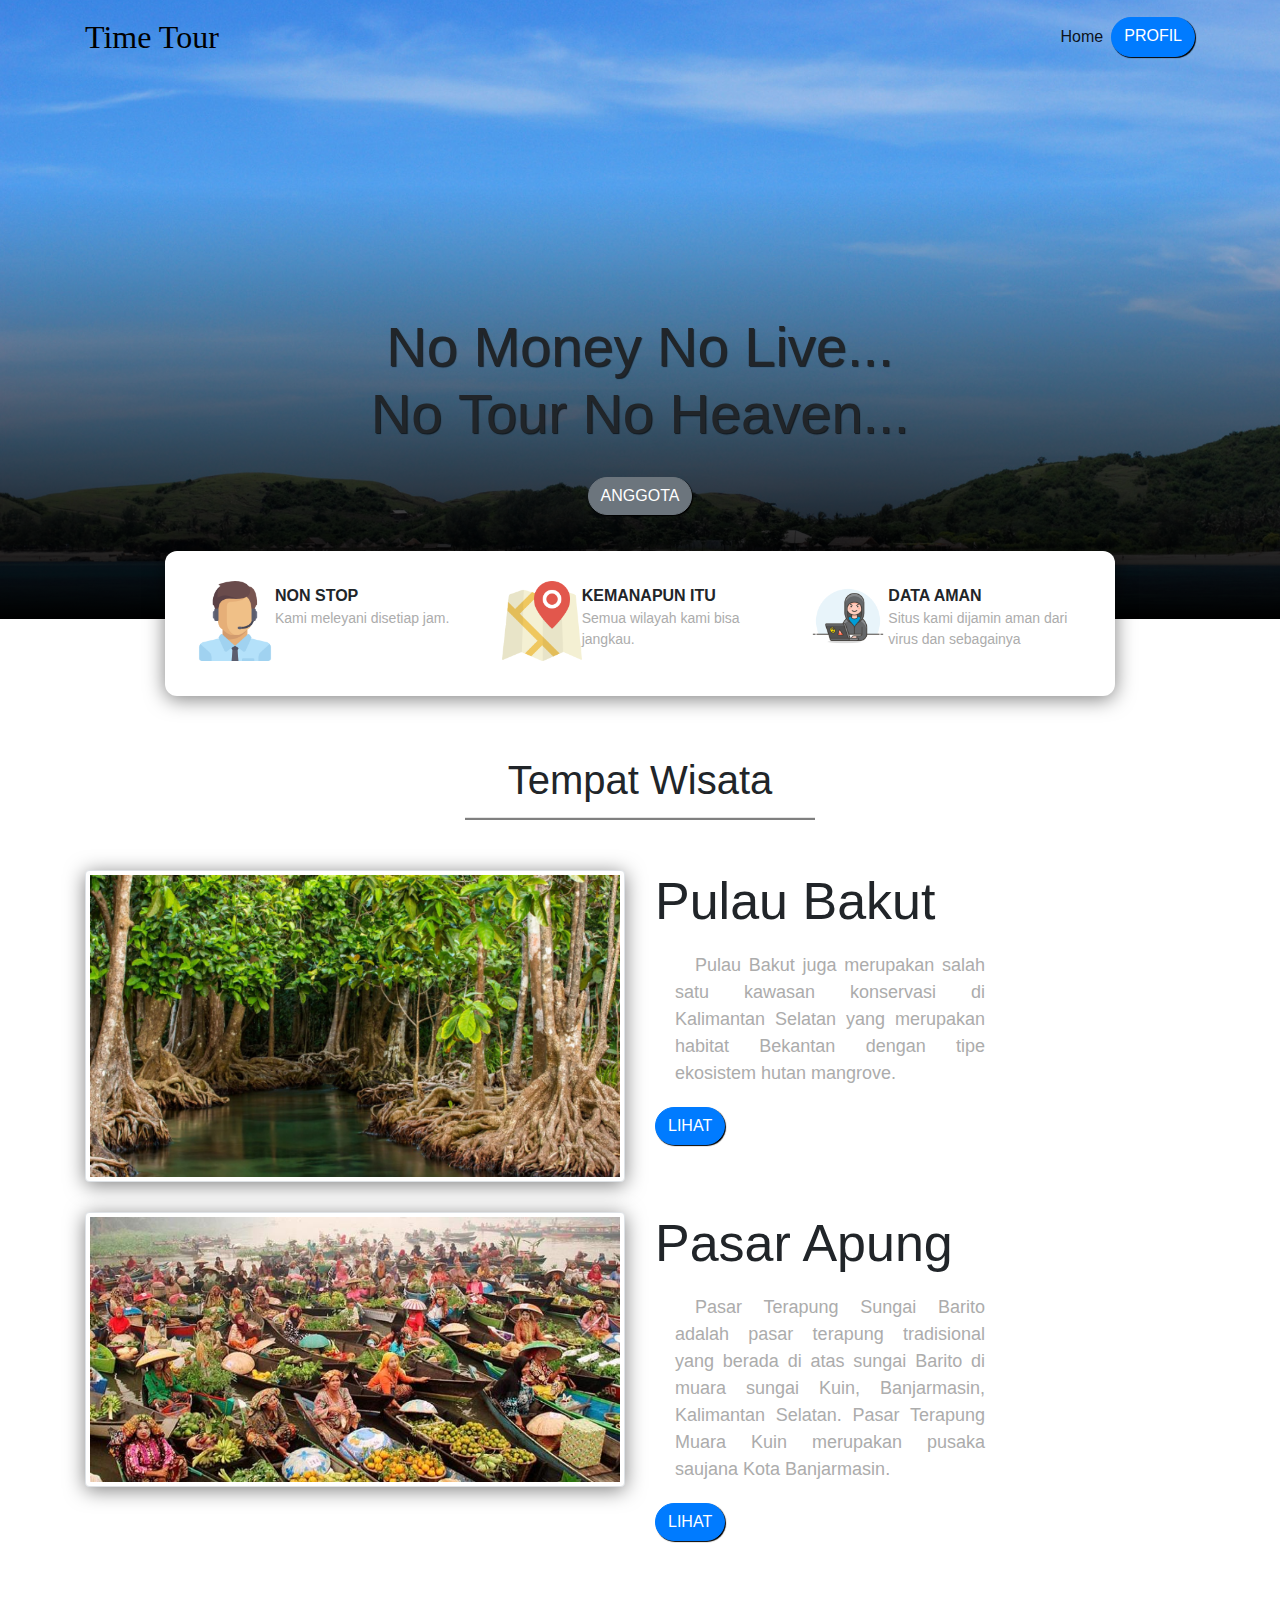
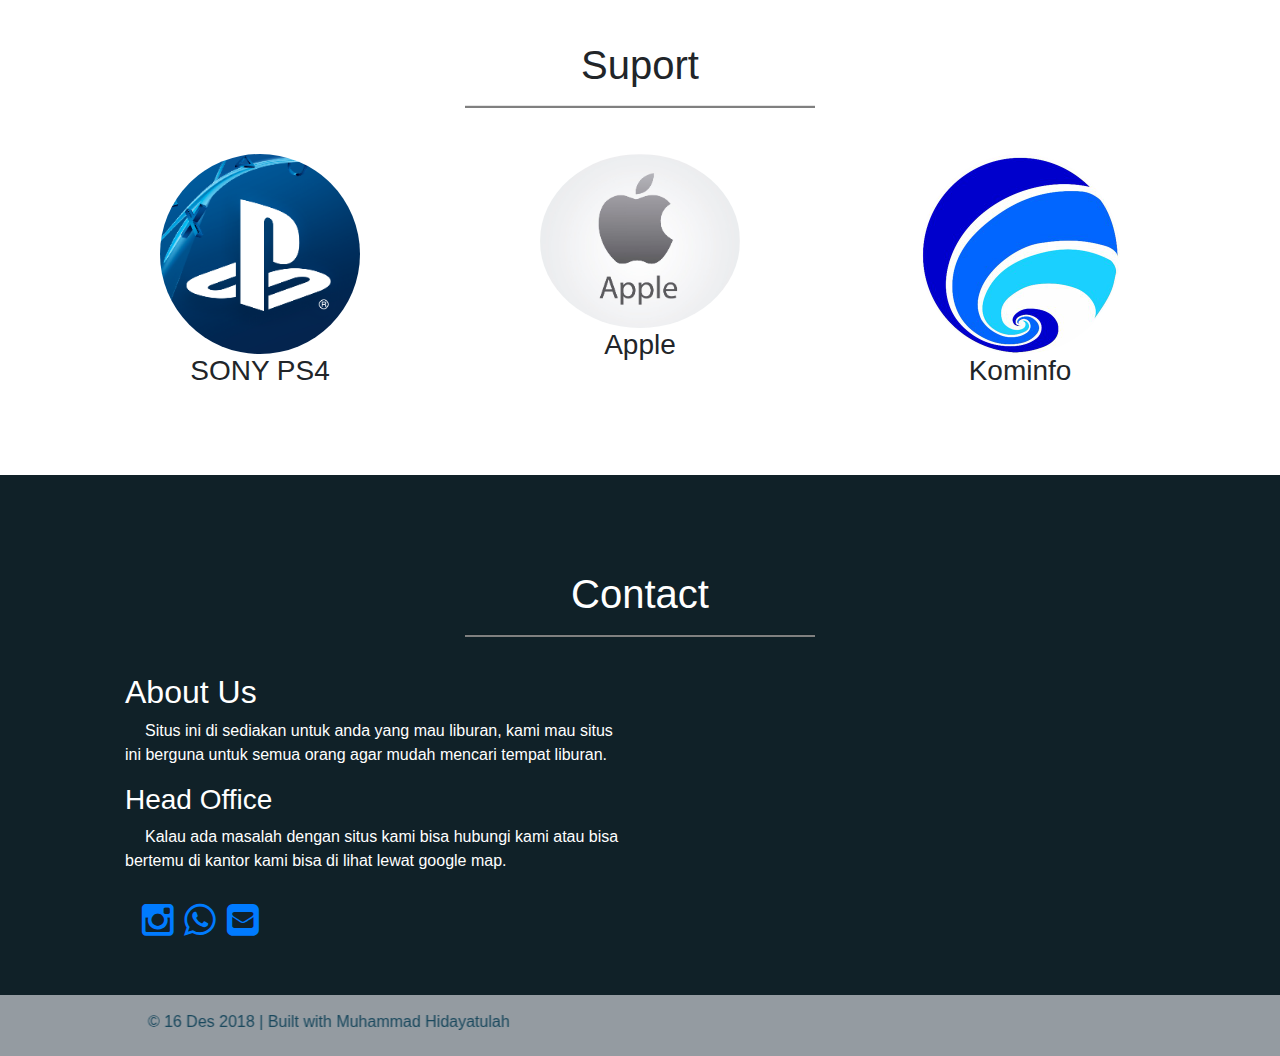
<file: DayWeb/index.html>
<!doctype html>
<html lang="en" id="home">
  <head>
    <!-- Required meta tags -->
    <meta charset="utf-8">
    <meta name="viewport" content="width=device-width, initial-scale=1, shrink-to-fit=no">

    <!-- Bootstrap CSS -->
    <link rel="stylesheet" href="4/css/bootstrap.min.css" >    
    <link rel="stylesheet" href="4/css/edit.css">
    <link rel="stylesheet" href="4/fonts/font-awesome.min.css">



    <link rel="shortcut icon" href="ico/1.png">
    <link rel="apple-touch-icon-precomposed" sizes="57x57" href="apple-touch-icon-57x57.png" />
    <link rel="apple-touch-icon-precomposed" sizes="114x114" href="ico/apple-touch-icon-114x114.png" />
    <link rel="apple-touch-icon-precomposed" sizes="72x72" href="ico/apple-touch-icon-72x72.png" />
    <link rel="apple-touch-icon-precomposed" sizes="144x144" href="ico/apple-touch-icon-144x144.png" />
    <link rel="apple-touch-icon-precomposed" sizes="60x60" href="ico/apple-touch-icon-60x60.png" />
    <link rel="apple-touch-icon-precomposed" sizes="120x120" href="ico/apple-touch-icon-120x120.png" />
    <link rel="apple-touch-icon-precomposed" sizes="76x76" href="ico/apple-touch-icon-76x76.png" />
    <link rel="apple-touch-icon-precomposed" sizes="152x152" href="ico/apple-touch-icon-152x152.png" />
    <link rel="icon" type="image/png" href="ico/favicon-196x196.png" sizes="196x196" />
    <link rel="icon" type="image/png" href="ico/favicon-96x96.png" sizes="96x96" />
    <link rel="icon" type="image/png" href="ico/favicon-32x32.png" sizes="32x32" />
    <link rel="icon" type="image/png" href="ico/favicon-16x16.png" sizes="16x16" />
    <link rel="icon" type="image/png" href="ico/favicon-128.png" sizes="128x128" />
    <meta name="application-name" content="ico/&nbsp;"/>
    <meta name="msapplication-TileColor" content="ico/#FFFFFF" />
    <meta name="msapplication-TileImage" content="ico/mstile-144x144.png" />
    <meta name="msapplication-square70x70logo" content="ico/mstile-70x70.png" />
    <meta name="msapplication-square150x150logo" content="ico/mstile-150x150.png" />
    <meta name="msapplication-wide310x150logo" content="ico/mstile-310x150.png" />
    <meta name="msapplication-square310x310logo" content="ico/mstile-310x310.png" />

    

    <title>Home</title>
  </head>
  <body>

          <!-- Navbar -->


   <nav class="navbar navbar-expand-lg navbar-light ">
   <div class="container">
    <a class="navbar-brand">Time Tour</a>
    <button class="navbar-toggler" type="button" data-toggle="collapse" data-target="#navbarNavAltMarkup" aria-controls="navbarNavAltMarkup" aria-expanded="false" aria-label="Toggle navigation">
      <span class="navbar-toggler-icon"></span>
    </button>
    <div class="collapse navbar-collapse" id="navbarNavAltMarkup">
      <div class="navbar-nav ml-auto">
        <a class="nav-item nav-link active" href="index.html">Home<span class="sr-only">(current)</span></a>
        <a class="nav-item picik btn btn-primary" href="profil.html">Profil</a>
    </div>
    </div>
  </div>
</nav>
                                      <!-- End -->

<!-- jumbo -->

<div class="jumbotron jumbotron-fluid">
  <div class="container">
    <h1 class="display-4">No <span>Money</span> No <span>Live</span>...<br>No <span>Tour</span> No <span>Heaven</span>...</h1>
    <a href="team.html" class="picik btn btn-secondary">Anggota</a>
  </div>
</div>
<!-- end -->
<!-- info -->
<div class="container">
  <div class="row justify-content-center">
    <div class="col-10 info-panel">
    <div class="row">
      <div class="col-lg">
        <img src="img/cs.png" alt="cs" class="float-left">
        <h4>Non Stop</h4>
        <p>Kami meleyani disetiap jam.</p>
      </div>
      <div class="col-lg">
        <img src="img/map.png" alt="map" class="float-left">
        <h4>Kemanapun itu</h4>
        <p>Semua wilayah kami bisa jangkau.</p>
      </div>
      <div class="col-lg">
        <img src="img/vr.png" alt="virus" class="float-left">
        <h4>Data Aman</h4>
        <p>Situs kami dijamin aman dari virus dan sebagainya</p>
      </div>
    </div>      
    </div>
  </div>
</div>

<!-- end -->



<!-- pilihan -->
        <div id="tempat">
          
        <div class="container">
        <h1 class="title text-center">Tempat Wisata</h1>
        <hr>
        <div class="row workingspace">
                <div class="col-lg-6">
                  <img src="img/slide/b2.jpg" alt="bakut" class="img-fluid img-thumbnail ">
                </div>
                <div class="col-lg-4">
                  <h3>Pulau Bakut</h3>
                  <p class="text-justify text1">Pulau Bakut juga merupakan salah satu kawasan konservasi di Kalimantan Selatan yang merupakan habitat Bekantan dengan tipe ekosistem hutan mangrove.</p>
                <a href="Bakantan.html" class="btn btn-primary picik">Lihat</a>
                </div>


                <div class="col-lg-6">
                  <img src="img/ddd.jpg" alt="apung" class="img-fluid img-thumbnail  ">
                </div>
                <div class="col-lg-4">
                  <h3>Pasar Apung</h3>
                  <p class="text-justify text1">Pasar Terapung Sungai Barito adalah pasar terapung tradisional yang berada di atas sungai Barito di muara sungai Kuin, Banjarmasin, Kalimantan Selatan. Pasar Terapung Muara Kuin merupakan pusaka saujana Kota Banjarmasin.</p>
                <a href="pasarApung.html" class="btn btn-primary picik">Lihat</a>
              </div>
        </div>
        </div>
        </div>

<div class="bawah">
 <div class="container text-center   ">
    <h1>Suport</h1>
    <hr>
    <div class="row">
      <div class="col-lg-4 col-md-4 col-sm-12 ">
        <img class="rounded-circle" src="img/uu1.jpg" width="200px">
        <h3>SONY PS4</h3>
      </div>
      <div class="col-lg-4 col-md-4 col-sm-12 col-xs-12"><img class="rounded-circle" src="img/uu.jpg" width="200px">
        <h3>Apple</h3>
      </div>
      <div class="col-lg-4 col-md-4 col-sm-12 col-xs-12">
        <img class="rounded-circle" src="img/uu2.jpg" width="200px">
        <h3>Kominfo</h3>  
      </div>
    </div>
  </div>
  </div>




 <!-- about -->

  <div id="contact" class="kontak">

    <div class="container">
      <div class="col-xs-12">
      <h1 class="title text-center">Contact</h1>
        <hr>
      </div>
      <div class="row">
        <div class="col-md-6 head">
               <h2>About Us</h2>

        <p class="text1">Situs ini di sediakan untuk anda yang mau liburan, kami mau situs ini berguna untuk semua orang agar mudah mencari tempat liburan.</p>
      
          <h3>Head Office</h3>
          <p class="text1">Kalau ada masalah dengan situs kami bisa hubungi kami atau bisa bertemu di kantor kami bisa di lihat lewat google map.</p>
           <div id="icon">
            <a href="https://www.instagram.com/muhammad.hidayatulah/?hl=id"><i class="fa fa-instagram"></i></a>
            <a href="https://web.whatsapp.com/"><i class="fa fa-whatsapp"></i></a>
            <a href="https://myaccount.google.com/?pli=1"><i class="fa fa-envelope-square"></i></a></div>
          </div>
        <div class="col-md-5 col-xs-12 map" >
         <iframe src="https://www.google.com/maps/embed?pb=!1m18!1m12!1m3!1d7965.397699134814!2d114.82182089422565!3d-3.42333599904628!2m3!1f0!2f0!3f0!3m2!1i1024!2i768!4f13.1!3m3!1m2!1s0x0%3A0xa3336758cf3829c5!2sKomplek+Aulia+Permai+1!5e0!3m2!1sid!2sid!4v1546295609666" width="300" height="300" frameborder="0" style="border:0" allowfullscreen></iframe>
        </div>
      </div>
</div>
  </div>


  <footer>
    <div class="container">
      <marquee direction="right" class="text-center">&copy 16 Des 2018 | Built with Muhammad Hidayatulah</marquee>
    </div>
  </footer>


    <!-- Optional JavaScript -->
    <!-- jQuery first, then Popper.js, then Bootstrap JS -->
   <script src="https://code.jquery.com/jquery-3.3.1.slim.min.js" integrity="sha384-q8i/X+965DzO0rT7abK41JStQIAqVgRVzpbzo5smXKp4YfRvH+8abtTE1Pi6jizo" crossorigin="anonymous"></script>
    <script src="https://cdnjs.cloudflare.com/ajax/libs/popper.js/1.14.6/umd/popper.min.js" integrity="sha384-wHAiFfRlMFy6i5SRaxvfOCifBUQy1xHdJ/yoi7FRNXMRBu5WHdZYu1hA6ZOblgut" crossorigin="anonymous"></script>
    <script src="https://stackpath.bootstrapcdn.com/bootstrap/4.2.1/js/bootstrap.min.js" integrity="sha384-B0UglyR+jN6CkvvICOB2joaf5I4l3gm9GU6Hc1og6Ls7i6U/mkkaduKaBhlAXv9k" crossorigin="anonymous"></script>


  </body>
</html>
</file>
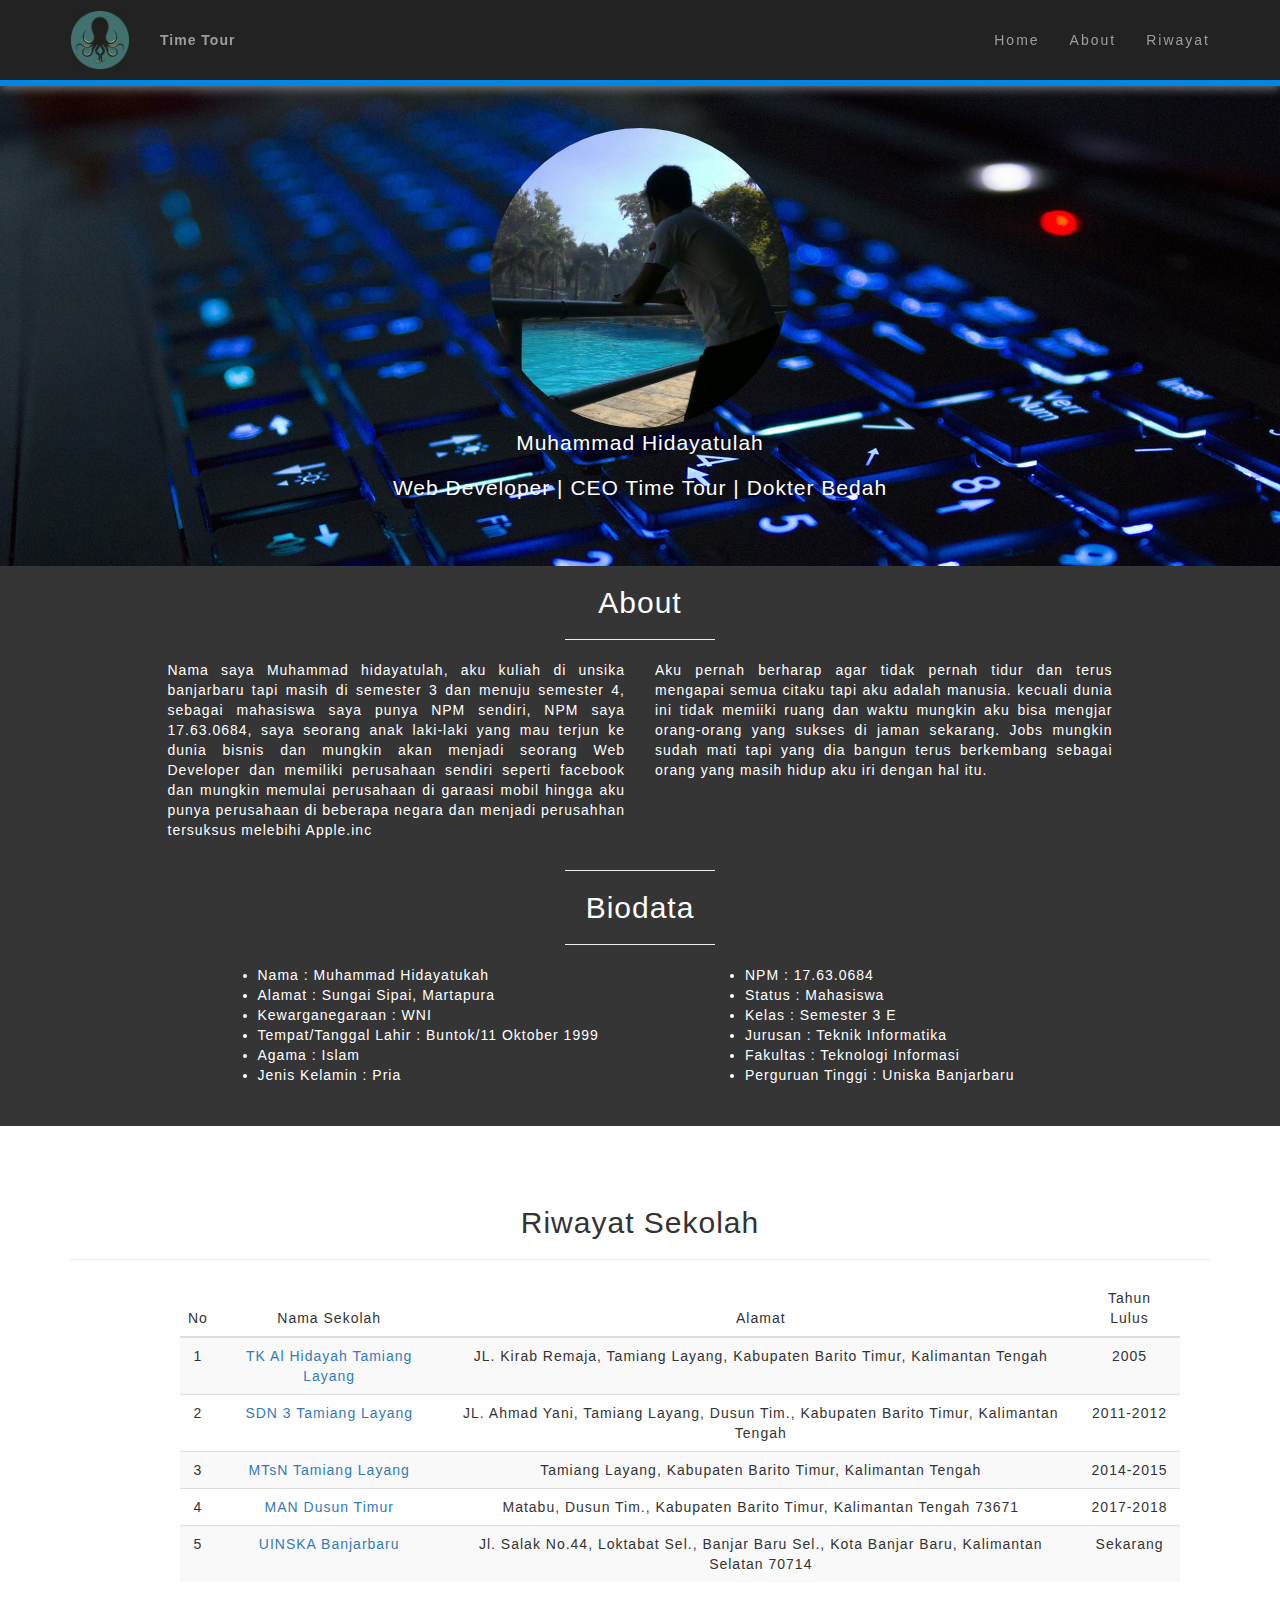
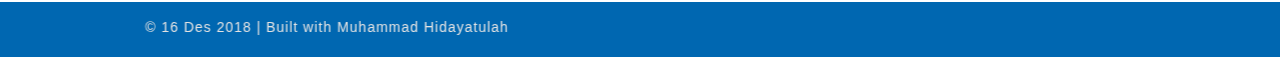
<file: DayWeb/profil.html>
<!DOCTYPE html>
<html lang="en" id="home">
	<head>
		<meta charset="utf-8">
		<meta http-equiv="X-UA-Compatible" content="IE=edge">
		<meta name="viewport" content="width=device-width, initial-scale=1">
		<!-- the above 3 meta tags *must* come first in the head; any other head content must come *after* these tags -->
		<link rel="shortcut icon" href="ico/1.png">
		<link rel="apple-touch-icon-precomposed" sizes="57x57" href="apple-touch-icon-57x57.png" />
		<link rel="apple-touch-icon-precomposed" sizes="114x114" href="ico/apple-touch-icon-114x114.png" />
		<link rel="apple-touch-icon-precomposed" sizes="72x72" href="ico/apple-touch-icon-72x72.png" />
		<link rel="apple-touch-icon-precomposed" sizes="144x144" href="ico/apple-touch-icon-144x144.png" />
		<link rel="apple-touch-icon-precomposed" sizes="60x60" href="ico/apple-touch-icon-60x60.png" />
		<link rel="apple-touch-icon-precomposed" sizes="120x120" href="ico/apple-touch-icon-120x120.png" />
		<link rel="apple-touch-icon-precomposed" sizes="76x76" href="ico/apple-touch-icon-76x76.png" />
		<link rel="apple-touch-icon-precomposed" sizes="152x152" href="ico/apple-touch-icon-152x152.png" />
		<link rel="icon" type="image/png" href="ico/favicon-196x196.png" sizes="196x196" />
		<link rel="icon" type="image/png" href="ico/favicon-96x96.png" sizes="96x96" />
		<link rel="icon" type="image/png" href="ico/favicon-32x32.png" sizes="32x32" />
		<link rel="icon" type="image/png" href="ico/favicon-16x16.png" sizes="16x16" />
		<link rel="icon" type="image/png" href="ico/favicon-128.png" sizes="128x128" />
		<meta name="application-name" content="ico/&nbsp;"/>
		<meta name="msapplication-TileColor" content="ico/#FFFFFF" />
		<meta name="msapplication-TileImage" content="ico/mstile-144x144.png" />
		<meta name="msapplication-square70x70logo" content="ico/mstile-70x70.png" />
		<meta name="msapplication-square150x150logo" content="ico/mstile-150x150.png" />
		<meta name="msapplication-wide310x150logo" content="ico/mstile-310x150.png" />
		<meta name="msapplication-square310x310logo" content="ico/mstile-310x310.png" />


	<title>Mr.Dayat</title>
	<!-- boostrap --> 
	<link href="css/bootstrap.min.css" rel="stylesheet">
	<link href="css/profil.css" rel="stylesheet">
	</head>
	<body>
		<!-- part 2 -->
<header> 
	<nav class="navbar navbar-default navbar-inverse navbar-fixed-top">
		<div class="container" >
		<div class="navbar-header">
			<button type="button" class="navbar-toggle collapsed" data-toggle="collapse" data-target="#bs-example-navbar-collapse-1" aria-expanded="false">
				<span class="sr-only">Toggle navigation</span>
				<span class="icon-bar"></span>
				<span class="icon-bar"></span>
				<span class="icon-bar"></span>
			</button>
			<a class="navbar-brand" href="">
				<img src="img/oo.png" alt="logo">
			</a>
		</div>
		<div class="collapse navbar-collapse" id="bs-example-navbar-collapse-1">
			<ul class="nav navbar-nav">
        		<li><a href="index.html" class="menu nav-link"><strong>Time Tour</strong></a></li>
        	</ul>
			<ul class="nav navbar-nav navbar-right">
				<li><a href="#home" class="menu">Home</a></li>
				<li><a href="#about" class="menu">About</a></li>
				<li><a href="#table" class="menu">Riwayat</a></li>
			</ul>
		</div>
		</div>
	</nav>
</header>
	

	<div class="jumbotron">
		<div class="container text-center">
		<img src="img/teams/s1.jpg" class="img-circle" width="300px">
		  <p>Muhammad Hidayatulah</p>
		  <p>Web Developer | CEO Time Tour | Dokter Bedah</p>
		 </div>
		</div>

<section class="about" id="about">
	<div class="container">
		<div class="row">
			<div class="col-sm-12">
				<h2 class="text-center ">About</h2>
				<hr>
			</div>
		</div>
		<div class="row text-justify">
			<div class="col-sm-5 col-sm-offset-1">
				<p>Nama saya Muhammad hidayatulah, aku kuliah di unsika banjarbaru tapi masih di semester 3 dan menuju semester 4, sebagai mahasiswa saya punya NPM sendiri, NPM saya 17.63.0684, saya seorang anak laki-laki yang mau terjun ke dunia bisnis dan mungkin akan menjadi seorang Web Developer dan memiliki perusahaan sendiri seperti facebook dan mungkin memulai perusahaan di garaasi mobil hingga aku punya perusahaan di beberapa negara dan menjadi perusahhan tersuksus melebihi Apple.inc</p>
			</div>
			<div class="col-sm-5">
				<p>Aku pernah berharap agar tidak pernah tidur dan terus mengapai semua citaku tapi aku adalah manusia. kecuali dunia ini tidak memiiki ruang dan waktu mungkin aku bisa mengjar orang-orang yang sukses di jaman sekarang. Jobs mungkin sudah mati tapi yang dia bangun terus berkembang sebagai orang yang masih hidup aku iri dengan hal itu.</p>
			</div>
		</div>
		<div class="row">
			<div class="col-sm-12">
				<hr>
				<h2 class="text-center ">Biodata</h2>
				<hr>
			</div>
		</div>
		<div class="row">	
			<div class="col-sm-5 col-sm-offset-1 letak">
			   <li>Nama : Muhammad Hidayatukah</li>
		       <li>Alamat : Sungai Sipai, Martapura</li>
		       <li>Kewarganegaraan : WNI</li>
		       <li>Tempat/Tanggal Lahir : Buntok/11 Oktober 1999</li>
		       <li>Agama : Islam</li>
		       <li>Jenis Kelamin : Pria</li>
		   </div>
		       <div class="col-sm-5 letak">
		       <li>NPM : 17.63.0684</li>
		       <li>Status : Mahasiswa</li>
		       <li>Kelas : Semester 3 E</li>
		       <li>Jurusan : Teknik Informatika</li>
		       <li>Fakultas : Teknologi Informasi</li>
		       <li>Perguruan Tinggi : Uniska Banjarbaru</li>       
			</div>
		</div>
		</div>
		</div>
</section>


<table class="table table-striped" id="table">
 <div class="container">
 	<div class="row">
 		<div class="col-sm-12">
 			<h2 class="text-center tulis" margin-top="100px">Riwayat Sekolah </h2>
 			<hr>
 		 <thead>
			    <tr >
			      <th scope="col">No</th>
			      <th scope="col">Nama Sekolah</th>
			      <th scope="col">Alamat</th>
			      <th scope="col">Tahun Lulus</th>
			    </tr>
			  </thead>
			  <tbody>
			    <tr>
			      <th scope="row">1</th>
			      <td><a href="https://goo.gl/maps/skTo5vNwzNw">TK Al Hidayah Tamiang Layang</a></td>
			      <td>JL. Kirab Remaja, Tamiang Layang, Kabupaten Barito Timur, Kalimantan Tengah</td>
			      <td>2005</td>
			    </tr>
			    <tr>
			      <th scope="row">2</th>
			      <td><a href="https://goo.gl/maps/BeexqiKApjp">SDN 3 Tamiang Layang</a></td>
			      <td>JL. Ahmad Yani, Tamiang Layang, Dusun Tim., Kabupaten Barito Timur, Kalimantan Tengah </td>
			      <td>2011-2012</td>
			    </tr>
			    <tr>
			      <th scope="row">3</th>
			      <td><a href="https://goo.gl/maps/BtmAKAKD42B2">MTsN Tamiang Layang</a></td>
			      <td>Tamiang Layang, Kabupaten Barito Timur, Kalimantan Tengah</td>
			      <td>2014-2015</td>
			    </tr>
			    <tr>
			      <th scope="row">4</th>
			      <td><a href="https://goo.gl/maps/3QumxNakZpk">MAN Dusun Timur</a></td>
			      <td>Matabu, Dusun Tim., Kabupaten Barito Timur, Kalimantan Tengah 73671</td>
			      <td>2017-2018</td>
			    </tr>
			    <tr>
			      <th scope="row">5</th>
			      <td><a href="https://goo.gl/maps/kDs4C1VFY9M2">UINSKA Banjarbaru</a></td>
			      <td>Jl. Salak No.44, Loktabat Sel., Banjar Baru Sel., Kota Banjar Baru, Kalimantan Selatan 70714</td>
			      <td>Sekarang</td>
			    </tr>
			  </tbody>
 		</div>
 	</div>
 </div>
</table>





 <footer>
    <div class="container">
         <marquee direction="right" class="text-center">&copy 16 Des 2018 | Built with Muhammad Hidayatulah</marquee>
    </div>
  </footer>	
  	<script src="js/jquery.js"></script>
	<script src="js/bootstrap.min.js"></script>
	<script src="js/navbar.js"></script>
</body>
</html>
</file>
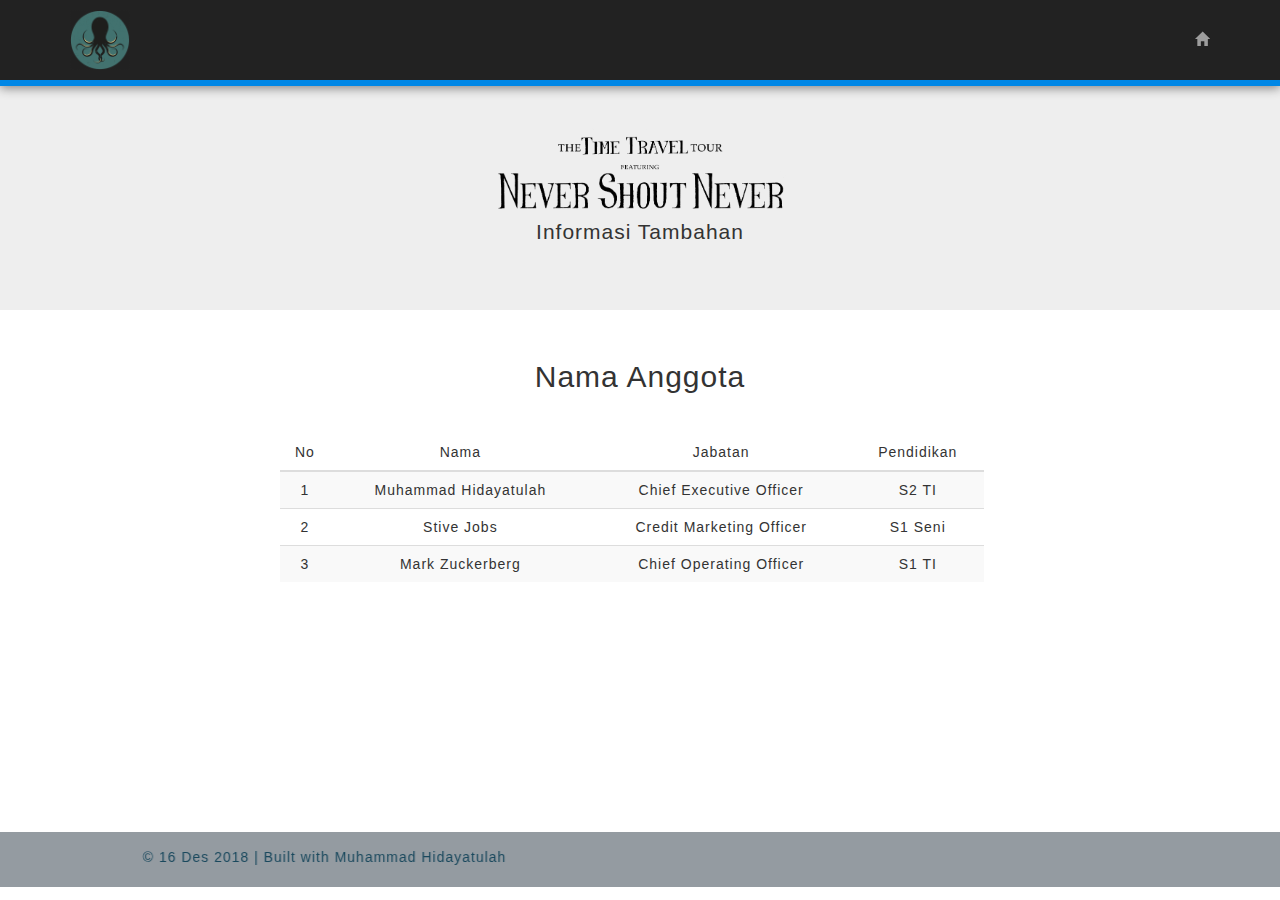
<file: DayWeb/team.html>
<!DOCTYPE html>
<html lang="en">
	<head>
		<meta charset="utf-8">
		<meta http-equiv="X-UA-Compatible" content="IE=edge">
		<meta name="viewport" content="width=device-width, initial-scale=1">
		<!-- the above 3 meta tags *must* come first in the head; any other head content must come *after* these tags -->
	<title>Anggota</title>
	<!-- boostrap --> 
	<link href="css/bootstrap.min.css" rel="stylesheet">
	<link rel="stylesheet" href="css/edit.css">
	</head>
	<body>
		<!-- part 2 -->
<header> 
	<nav class="navbar navbar-default navbar-inverse navbar-fixed-top">
		<div class="container">
		<div class="navbar-header">
			<button type="button" class="navbar-toggle collapsed" data-toggle="collapse" data-target="#bs-example-navbar-collapse-1" aria-expanded="false">
				<span class="sr-only">Toggle navigation</span>
				<span class="icon-bar"></span>
				<span class="icon-bar"></span>
				<span class="icon-bar"></span>
			</button>
			<a class="navbar-brand" href="#">
				<img src="img/oo.png" alt="logo">
			</a>
		</div>
		<div class="collapse navbar-collapse" id="bs-example-navbar-collapse-1">
			<ul class="nav navbar-nav navbar-right">
				<li><a href="index.html"><i class="menu glyphicon glyphicon-home"></i></a></li>
			</ul>
		</div>
		</div>
	</nav>
</header>


<div class="jumbotron">
		<div class="container text-center">
		<img src="img/a5.png" width="300px">
		  <p>Informasi Tambahan</p>
		 </div>
		</div>

<section>
<table class="table table-striped" id="table">
 <div class="container">
 	<div class="row">
 		<div class="col-sm-12">
 			<h2 class="text-center">Nama Anggota</h2>
 			<hr>
 		</div>
 	</div>
 	<div class="row"> 	
 	<div class="col-sm-6 kontak">
 		 <thead>
			    <tr >
			      <th scope="col">No</th>
			      <th scope="col">Nama</th>
			      <th scope="col">Jabatan</th>
			      <th scope="col">Pendidikan</th>
			    </tr>
			  </thead>
			  <tbody>
			    <tr>
			      <th scope="row">1</th>
			      <td>Muhammad Hidayatulah</td>
			      <td>Chief Executive Officer</td>
			      <td>S2 TI</td>
			    </tr>
			    <tr>
			      <th scope="row">2</th>
			      <td>Stive Jobs</td>
			      <td>Credit Marketing Officer</td>
			      <td>S1 Seni</td>
			    </tr>
			    <tr>
			      <th scope="row">3</th>
			      <td>Mark Zuckerberg</td>
			      <td>Chief Operating Officer</td>
			      <td>S1 TI</td>
			    </tr>
			  </tbody>
 		</div>
 	</div>
 </div>
</table>
</section>

	<footer>
		<div class="container">
 <marquee direction="right" class="text-center">&copy 16 Des 2018 | Built with Muhammad Hidayatulah</marquee>
		</div>
	</footer>


<script src="js/jquery.js"></script>
	<script src="js/bootstrap.min.js"></script>
</body>
</html>
</file>
<file: DayWeb/4/css/edit.css>
hr{
	width: 350px;
	border-bottom: 2px solid;
	
}
.picik{
	text-transform: uppercase;
	border-radius: 40px;
	box-shadow: 1px 1px 1px rgba(0, 0, 0, 3);
}

.text1{
  text-indent: 20px;
} 
		/*All versi*/


			/*navbar*/

.navbar {
	position: relative;
	z-index: 1;
}



.navbar-brand {
	font-family: "Showcard Gothic";
	color: #000000 !important;
	font-size: 32px;
}



			/*jumbutron*/



.jumbotron {
	background-image: url(1.jpg);
	background-size: cover;
	height: 500px;
	text-align: center;
	position: relative;
}

.jumbotron .container{
	z-index: 1;
	position: relative;
}



.jumbotron::after {
	content: '';
	display: block;
	width: 100%;
	height: 70%;
	background-image: linear-gradient(to top, rgb(0,0,0,1), rgba(0,0,0,0));
	position: absolute;
	bottom: 0;
}



	/*
	.navbar-brand, .nav-link{
		text-shadow: 1px 1px 1px rgba(0, 0, 0, 0.7);
	}*/
 
.jumbotron .display-4 {

	margin-top: 0;
	font-weight: 200;
	text-shadow: 1px 1px 1px rgba(0, 0, 0, 0.7);
	font-size: 40;
	margin-bottom: 30px;
}
.jumbotron .display-4 span {
	font-weight: 500;
}



	/*info*/

.info-panel{

	box-shadow: 0 3px 20px rgba(0,0,0,0.5);
	border-radius: 12px;
	margin-top: -100px;
	background-color: white;
	padding: 30px;
}

.info-panel img{
	width: 80px;
	height: 80px;

}


.info-panel h4{
	font-weight: bold;
	text-transform: uppercase;
	font-size: 16px;
	margin-top: 5px;
}
.info-panel p{
	font-size: 14px;
	margin-top: -5px;
	color: #acacac;
	font-weight: 200;
	text-align: text-justify;

}



		/*tempat*/


.workingspace{
	margin-top: 20px;
	text-align: center;
}

#tempat h1{
	
	margin: auto;
	padding-bottom: 5px;
	margin-bottom: -8.5px;
	margin-top: 60px;
}

.workingspace h3{
/*	margin-top: 70px;*/
	font-size: 52px;
	font-weight: 200;
	margin-top: 30px;
}

.workingspace p {
	font-size: 18px;
	color: #acacac;
	font-weight: 200;
	margin: 20px;
}

.workingspace img{
	margin-top: 30px
}


.workingspace .img-thumbnail {

	box-shadow: 0 3px 20px rgba(0,0,0,0.5);
/*	background-color: #909090;*/
}




	/*iklan*/


.bawah{
  text-align: center;
  margin-top: 100px;
  margin-bottom: 40px;
}

.bawah img{
	margin-top: 30px;
}


.kontak h1{
	margin-top: 40px;
}

.kontak .head{
	margin-top: 20px;

}


	/*kontak*/


#contact{
  background-color: #102128;
  margin-top: 79px;
  color: white;
}

#contact .container{
  width: 100%;
  padding: 55px;
}

#icon{
  color: white;
  font-size:37px;
  margin-top:20px;
  position:static;
}

#icon i.fa.fa-instagram{
  margin-left:17px;
}




footer{
	margin-top: -20px;
	padding: 15px 0;
	background: #949ba1;
	color: #19485D;
	font-weight: 500; 
}

 /*untuk latop*/

@media (min-width: 992px) {  

	.workingspace {
		text-align: left !important;
	}
	.navbar-brand .nav-link {

	margin-right: 30px;
	color:  !important;

	}
	.nav-link:hover::after{
	content: '';
	display: block;
	border-bottom: 3px solid #ffffff;
	width: 50%;
	margin: auto;
	padding-bottom: 5px;
	margin-bottom: -8.5px;

	}
		.jumbotron{
			margin-top: -75px;
			height: 620px !important ;

		}
	.jumbotron .display-4 {
		margin-top: 250px !important;
		margin-top: 80px;
		font-size: 62;

	}



}
</file>
<file: DayWeb/css/profil.css>
* {
	font-weight: 200;
	letter-spacing: 1px;
}
body {
	padding-top: 80px;
}
h3 {
	margin: 0;
}
.color-white {
	color: #e3e3e3;
}
.img-center {
	margin: 0 auto;
}
.navbar{
	min-height: 80px;
	border-radius: 0;
	margin-bottom: 0;
	border-bottom: solid 6px #0087e6;
	box-shadow: 0 2px 10px 0 #818181;
}
.navbar-brand{
	padding: 0 15px;
	height: 80px;
	line-height: 80px;
}
.navbar-brand img{
	margin-top: 10px;
	max-width: 60px;
}
.navbar-toggle{
	margin-top: 23px;
	padding: 9px 10px !important;
}
@media (min-width: 768px){
	.navbar-nav > li > a {
		padding-top: 26.5px;
		padding-bottom: 26.5px;
		line-height: 27px;
		font-weight: 400;
		letter-spacing: 2px;
	}
}
h1.title {
	font-size: 2.5em;
	font-weight: 300;
	margin: 0;
	margin-bottom: 10px;
	letter-spacing: 5px;
}


.jumbotron {
	background-image: url(../img/99.jpg);
	background-size: cover;
	color: white;
}


section{
	min-height: 400px;
}
#about {
	background: #353535;
	color: #fff;
	margin-top: -30px;
	min-height: 560px;
}

#about li {
	margin-left: 90px;
}

.about hr {
	width: 150px;
	margin-top: 5px solid;
}


.table {
	width: 1000px;
	height: 100px;
	margin-left: 180px;
	min-height: 100px;
}
 .tulis{
	margin-top: 80px;
}



.table th{
	
	text-align: center;
}

.table td{
	text-align: center;
}
.glyphicon .glyphicon-home{
	max-width:  100px;
}

footer{
	padding: 15px 0;
	background: #0067b1;
	color: #e3e3e3;
	font-weight: 500; 
}
@media only screen and (max-width: 640px){
	#about {
		padding: 30px 0;
	}
}
</file>
<file: DayWeb/css/edit.css>
* {
	font-weight: 200;
	letter-spacing: 1px;
}
body {
	padding-top: 80px;
}
h3 {
	margin: 0;
}

hr {
	width: 1000px;
	border-top: 44px;
}

.color-white {
	color: #e3e3e3;
}
.img-center {
	margin: 0 auto;
}
.navbar{
	min-height: 80px;
	border-radius: 0;
	margin-bottom: 0;
	border-bottom: solid 6px #0087e6;
	box-shadow: 0 2px 10px 0 #818181;
}
.navbar-brand{
	padding: 0 15px;
	height: 80px;
	line-height: 80px;
}
.navbar-brand img{
	margin-top: 10px;
	max-width: 60px;
}
.navbar-toggle{
	margin-top: 23px;
	padding: 9px 10px !important;
}
@media (min-width: 768px){
	.navbar-nav > li > a {
		padding-top: 26.5px;
		padding-bottom: 26.5px;
		line-height: 27px;
		font-weight: 400;
		letter-spacing: 2px;
	}
}
h1.title {
	font-size: 2.5em;
	font-weight: 300;
	margin: 0;
	margin-bottom: 10px;
	letter-spacing: 5px;
}


section {
	min-height: 100px !important;
}

.table {

	width: 55%;
	height: 100px;
	margin-left: 280px;
	min-height: 100px;
}

.table h2{
	margin-top: 1000px;
}



.table th{
	
	text-align: center;
}

.table td{
	text-align: center;
}
.glyphicon .glyphicon-home{
	max-width:  100px;
}




footer{
	margin-top: 250px;
	padding: 15px 0;
	background: #949ba1;
	color: #19485D;
	font-weight: 500;
</file>
